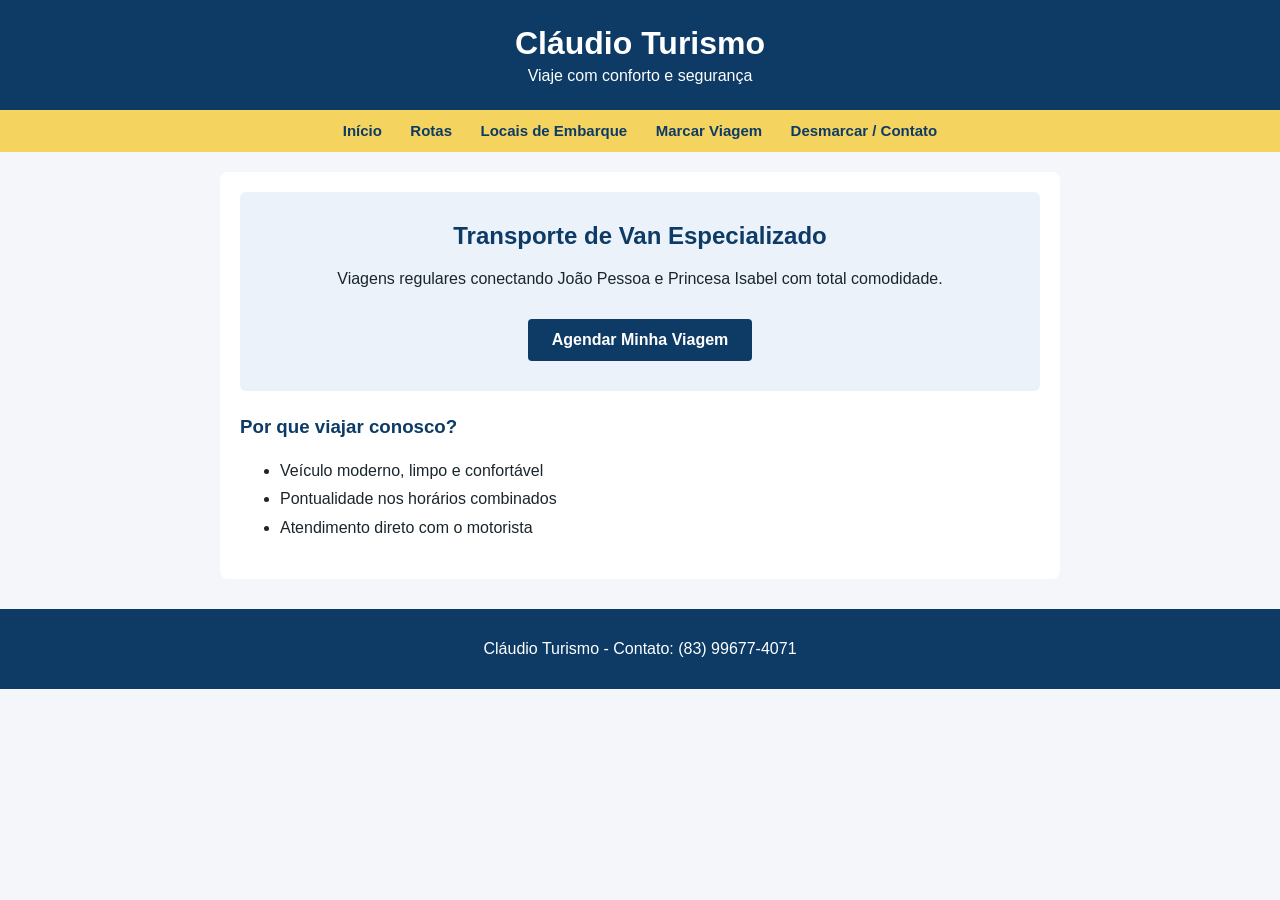
<file: html/index.html>
<!DOCTYPE html>
<html lang="pt-br">
<head>
    <meta charset="UTF-8">
    <meta name="viewport" content="width=device-width, initial-scale=1.0">
    <meta name="description" content="Cláudio Turismo - Transporte de van entre João Pessoa e Princesa Isabel com conforto e segurança.">
    <title>Cláudio Turismo - Início</title>
    <link rel="stylesheet" href="../css/style-index.css">
</head>
<body>

    <header>
        <h1>Cláudio Turismo</h1>
        <p>Viaje com conforto e segurança</p>
    </header>

    <nav>
        <a href="index.html">Início</a>
        <a href="rotas.html">Rotas</a>
        <a href="embarque.html">Locais de Embarque</a>
        <a href="agendar.html">Marcar Viagem</a>
        <a href="cancelar.html">Desmarcar / Contato</a>
    </nav>

    <main>
        <section class="banner">
            <h2>Transporte de Van Especializado</h2>
            <p>Viagens regulares conectando João Pessoa e Princesa Isabel com total comodidade.</p>
            <a href="agendar.html" class="btn-destaque">Agendar Minha Viagem</a>
        </section>

        <section class="info-simples">
            <h3>Por que viajar conosco?</h3>
            <ul>
                <li>Veículo moderno, limpo e confortável</li>
                <li>Pontualidade nos horários combinados</li>
                <li>Atendimento direto com o motorista</li>
            </ul>
        </section>
    </main>

    <footer>
        <p>Cláudio Turismo - Contato: (83) 99677-4071</p>
    </footer>

</body>
</html>
</file>
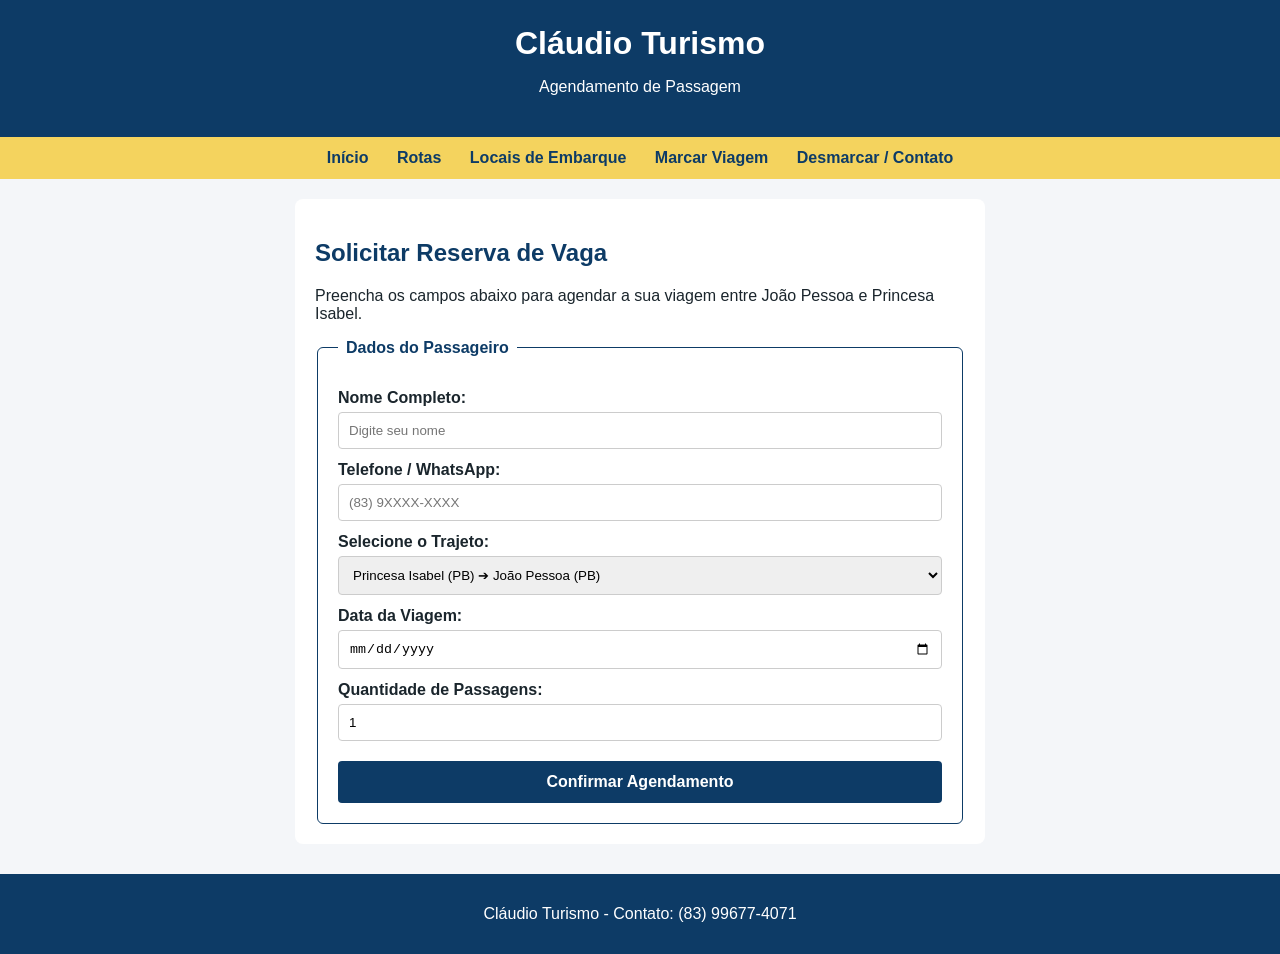
<file: html/agendar.html>
<!DOCTYPE html>
<html lang="pt-br">
<head>
    <meta charset="UTF-8">
    <meta name="viewport" content="width=device-width, initial-scale=1.0">
    <title>Marcar Viagem - Cláudio Turismo</title>
    <link rel="stylesheet" href="../css/style-agendar.css">
</head>
<body>

    <header>
        <h1>Cláudio Turismo</h1>
        <p>Agendamento de Passagem</p>
    </header>

    <nav>
        <a href="index.html">Início</a>
        <a href="rotas.html">Rotas</a>
        <a href="embarque.html">Locais de Embarque</a>
        <a href="agendar.html">Marcar Viagem</a>
        <a href="cancelar.html">Desmarcar / Contato</a>
    </nav>

    <main>
        <h2>Solicitar Reserva de Vaga</h2>
        <p>Preencha os campos abaixo para agendar a sua viagem entre João Pessoa e Princesa Isabel.</p>

        <form action="contato.html" method="get">
            <fieldset>
                <legend>Dados do Passageiro</legend>

                <label for="nome">Nome Completo:</label>
                <input type="text" id="nome" name="nome" placeholder="Digite seu nome" required>

                <label for="telefone">Telefone / WhatsApp:</label>
                <input type="text" id="telefone" name="telefone" placeholder="(83) 9XXXX-XXXX" required>

                <label for="trajeto">Selecione o Trajeto:</label>
                <select id="trajeto" name="trajeto">
                    <option value="pi-jp">Princesa Isabel (PB) ➔ João Pessoa (PB)</option>
                    <option value="jp-pi">João Pessoa (PB) ➔ Princesa Isabel (PB)</option>
                </select>

                <label for="data">Data da Viagem:</label>
                <input type="date" id="data" name="data" required>

                <label for="vagas">Quantidade de Passagens:</label>
                <input type="number" id="vagas" name="vagas" min="1" max="15" value="1">

                <button type="submit" class="btn-enviar">Confirmar Agendamento</button>
            </fieldset>
        </form>
    </main>

    <footer>
        <p>Cláudio Turismo - Contato: (83) 99677-4071</p>
    </footer>

</body>
</html>
</file>
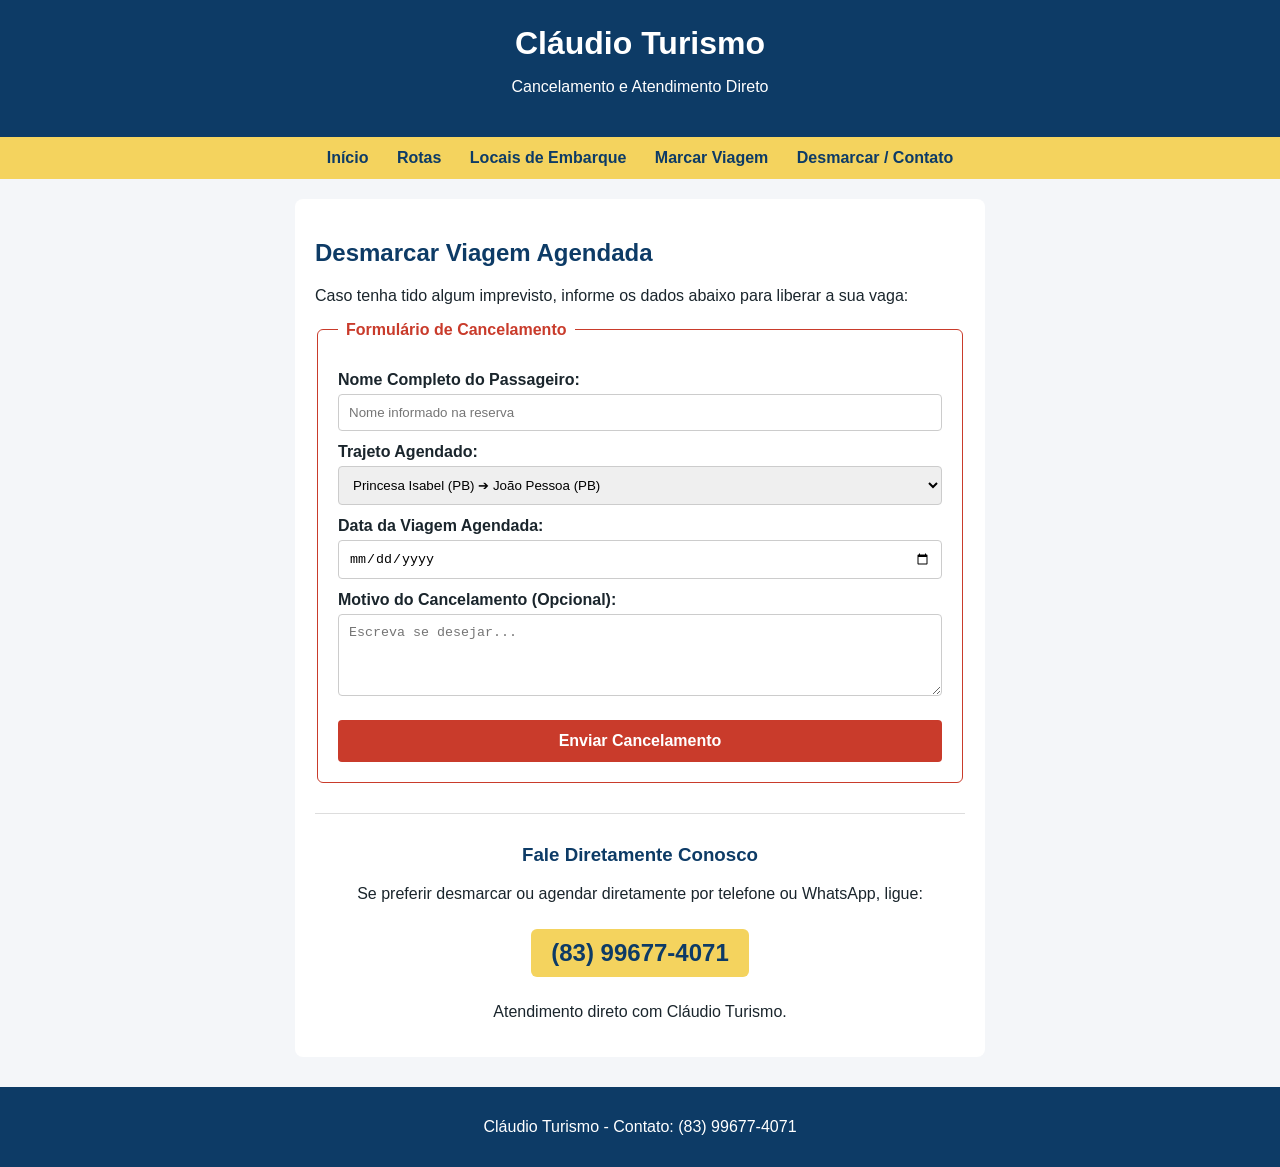
<file: html/cancelar.html>
<!DOCTYPE html>
<html lang="pt-br">
<head>
    <meta charset="UTF-8">
    <meta name="viewport" content="width=device-width, initial-scale=1.0">
    <title>Desmarcar Viagem e Contato - Cláudio Turismo</title>
    <link rel="stylesheet" href="../css/style-cancelar.css">
</head>
<body>

    <header>
        <h1>Cláudio Turismo</h1>
        <p>Cancelamento e Atendimento Direto</p>
    </header>

    <nav>
        <a href="index.html">Início</a>
        <a href="rotas.html">Rotas</a>
        <a href="embarque.html">Locais de Embarque</a>
        <a href="agendar.html">Marcar Viagem</a>
        <a href="cancelar.html">Desmarcar / Contato</a>
    </nav>

    <main>
        <h2>Desmarcar Viagem Agendada</h2>
        <p>Caso tenha tido algum imprevisto, informe os dados abaixo para liberar a sua vaga:</p>

        <form action="index.html" method="get">
            <fieldset>
                <legend>Formulário de Cancelamento</legend>

                <label for="nome-cancelar">Nome Completo do Passageiro:</label>
                <input type="text" id="nome-cancelar" name="nome-cancelar" placeholder="Nome informado na reserva" required>

                <label for="trajeto-cancelar">Trajeto Agendado:</label>
                <select id="trajeto-cancelar" name="trajeto-cancelar">
                    <option value="pi-jp">Princesa Isabel (PB) ➔ João Pessoa (PB)</option>
                    <option value="jp-pi">João Pessoa (PB) ➔ Princesa Isabel (PB)</option>
                </select>

                <label for="data-cancelar">Data da Viagem Agendada:</label>
                <input type="date" id="data-cancelar" name="data-cancelar" required>

                <label for="motivo">Motivo do Cancelamento (Opcional):</label>
                <textarea id="motivo" name="motivo" rows="4" placeholder="Escreva se desejar..."></textarea>

                <button type="submit" class="btn-cancelar">Enviar Cancelamento</button>
            </fieldset>
        </form>

        <hr>

        <section class="contato-direto">
            <h3>Fale Diretamente Conosco</h3>
            <p>Se preferir desmarcar ou agendar diretamente por telefone ou WhatsApp, ligue:</p>
            <div class="telefone-destaque">
                <strong>(83) 99677-4071</strong>
            </div>
            <p>Atendimento direto com Cláudio Turismo.</p>
        </section>
    </main>

    <footer>
        <p>Cláudio Turismo - Contato: (83) 99677-4071</p>
    </footer>

</body>
</html>
</file>
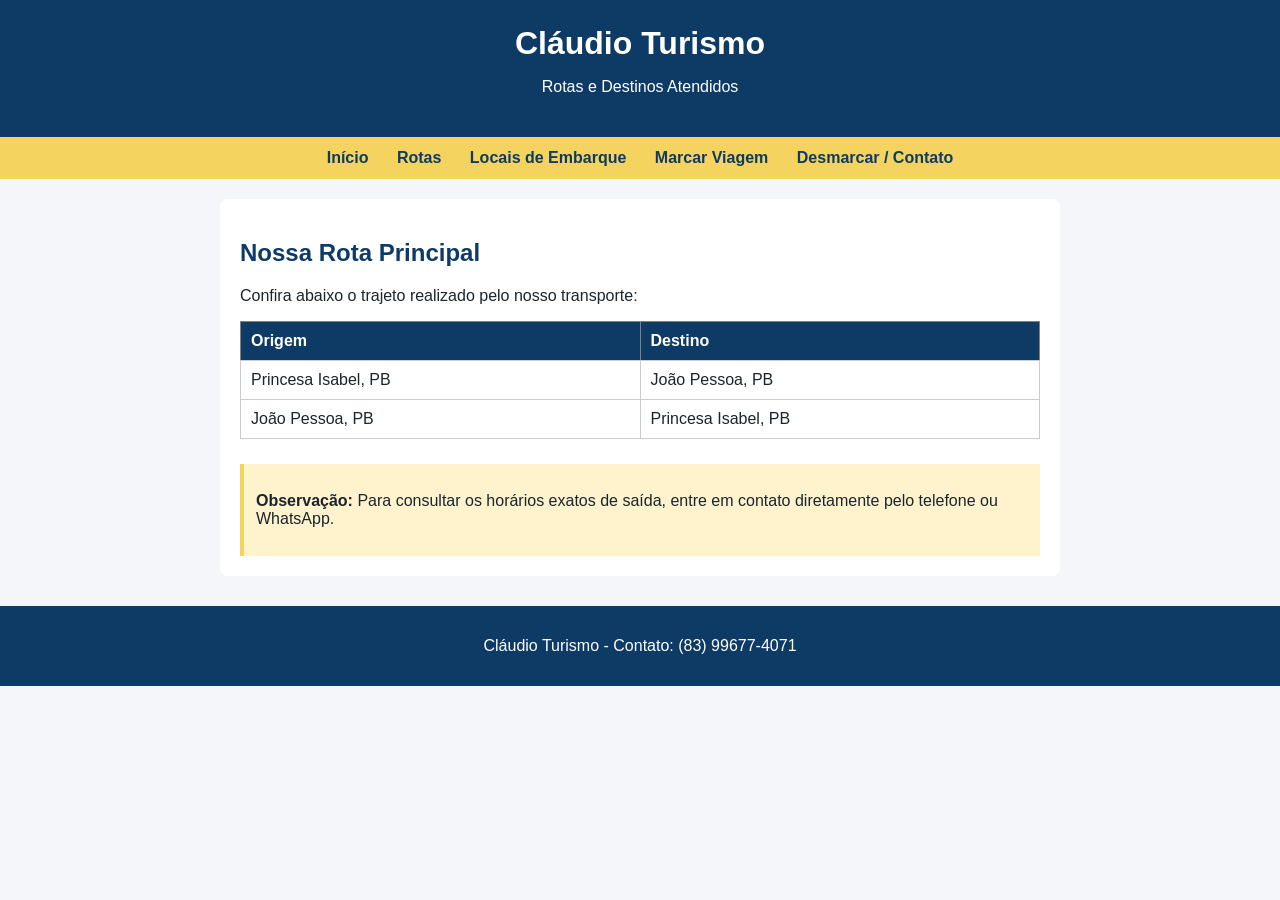
<file: html/rotas.html>
<!DOCTYPE html>
<html lang="pt-br">
<head>
    <meta charset="UTF-8">
    <meta name="viewport" content="width=device-width, initial-scale=1.0">
    <title>Rotas e Destinos - Cláudio Turismo</title>
    <link rel="stylesheet" href="../css/style-rotas.css">
</head>
<body>

    <header>
        <h1>Cláudio Turismo</h1>
        <p>Rotas e Destinos Atendidos</p>
    </header>

    <nav>
        <a href="index.html">Início</a>
        <a href="rotas.html">Rotas</a>
        <a href="embarque.html">Locais de Embarque</a>
        <a href="agendar.html">Marcar Viagem</a>
        <a href="cancelar.html">Desmarcar / Contato</a>
    </nav>

    <main>
        <h2>Nossa Rota Principal</h2>
        <p>Confira abaixo o trajeto realizado pelo nosso transporte:</p>

        <table border="1">
            <thead>
                <tr>
                    <th>Origem</th>
                    <th>Destino</th>
                </tr>
            </thead>
            <tbody>
                <tr>
                    <td>Princesa Isabel, PB</td>
                    <td>João Pessoa, PB</td>
                </tr>
                <tr>
                    <td>João Pessoa, PB</td>
                    <td>Princesa Isabel, PB</td>
                </tr>
            </tbody>
        </table>

        <div class="aviso-rotas">
            <p><b>Observação:</b> Para consultar os horários exatos de saída, entre em contato diretamente pelo telefone ou WhatsApp.</p>
        </div>
    </main>

    <footer>
        <p>Cláudio Turismo - Contato: (83) 99677-4071</p>
    </footer>

</body>
</html>
</file>
<file: css/style-index.css>
body {
    font-family: Arial, sans-serif;
    margin: 0;
    padding: 0;
    background-color: #f4f6f9;
    color: #1a252c;
}

header {
    background-color: #0d3b66;
    color: #ffffff;
    text-align: center;
    padding: 25px 15px;
}

header h1 {
    margin: 0;
    font-size: 32px;
}

header p {
    margin: 5px 0 0 0;
    font-size: 16px;
}

nav {
    background-color: #f4d35e;
    text-align: center;
    padding: 12px;
}

nav a {
    color: #0d3b66;
    text-decoration: none;
    font-weight: bold;
    margin: 0 12px;
    font-size: 15px;
}

nav a:hover {
    text-decoration: underline;
}

main {
    max-width: 800px;
    margin: 20px auto;
    padding: 20px;
    background-color: #ffffff;
    border-radius: 8px;
}

.banner {
    text-align: center;
    padding: 30px 10px;
    background-color: #ebf2fa;
    border-radius: 6px;
    margin-bottom: 25px;
}

.banner h2 {
    color: #0d3b66;
    margin-top: 0;
}

.btn-destaque {
    display: inline-block;
    background-color: #0d3b66;
    color: #ffffff;
    padding: 12px 24px;
    text-decoration: none;
    font-weight: bold;
    border-radius: 4px;
    margin-top: 15px;
}

.info-simples h3 {
    color: #0d3b66;
}

.info-simples ul {
    line-height: 1.8;
}

footer {
    background-color: #0d3b66;
    color: #ffffff;
    text-align: center;
    padding: 15px;
    margin-top: 30px;
}
</file>
<file: css/style-agendar.css>
body {
    font-family: Arial, sans-serif;
    margin: 0;
    padding: 0;
    background-color: #f4f6f9;
    color: #1a252c;
}

header {
    background-color: #0d3b66;
    color: #ffffff;
    text-align: center;
    padding: 25px 15px;
}

header h1 {
    margin: 0;
    font-size: 32px;
}

nav {
    background-color: #f4d35e;
    text-align: center;
    padding: 12px;
}

nav a {
    color: #0d3b66;
    text-decoration: none;
    font-weight: bold;
    margin: 0 12px;
}

main {
    max-width: 650px;
    margin: 20px auto;
    padding: 20px;
    background-color: #ffffff;
    border-radius: 8px;
}

h2 {
    color: #0d3b66;
}

fieldset {
    border: 1px solid #0d3b66;
    border-radius: 6px;
    padding: 20px;
}

legend {
    color: #0d3b66;
    font-weight: bold;
    padding: 0 8px;
}

label {
    display: block;
    margin-top: 12px;
    font-weight: bold;
}

input, select {
    width: 100%;
    padding: 10px;
    margin-top: 5px;
    box-sizing: border-box;
    border: 1px solid #cccccc;
    border-radius: 4px;
}

.btn-enviar {
    margin-top: 20px;
    width: 100%;
    background-color: #0d3b66;
    color: #ffffff;
    padding: 12px;
    border: none;
    font-size: 16px;
    font-weight: bold;
    border-radius: 4px;
    cursor: pointer;
}

.btn-enviar:hover {
    background-color: #092846;
}

footer {
    background-color: #0d3b66;
    color: #ffffff;
    text-align: center;
    padding: 15px;
    margin-top: 30px;
}
</file>
<file: css/style-cancelar.css>
body {
    font-family: Arial, sans-serif;
    margin: 0;
    padding: 0;
    background-color: #f4f6f9;
    color: #1a252c;
}

header {
    background-color: #0d3b66;
    color: #ffffff;
    text-align: center;
    padding: 25px 15px;
}

header h1 {
    margin: 0;
    font-size: 32px;
}

nav {
    background-color: #f4d35e;
    text-align: center;
    padding: 12px;
}

nav a {
    color: #0d3b66;
    text-decoration: none;
    font-weight: bold;
    margin: 0 12px;
}

main {
    max-width: 650px;
    margin: 20px auto;
    padding: 20px;
    background-color: #ffffff;
    border-radius: 8px;
}

h2, h3 {
    color: #0d3b66;
}

fieldset {
    border: 1px solid #c93b2b;
    border-radius: 6px;
    padding: 20px;
}

legend {
    color: #c93b2b;
    font-weight: bold;
    padding: 0 8px;
}

label {
    display: block;
    margin-top: 12px;
    font-weight: bold;
}

input, select, textarea {
    width: 100%;
    padding: 10px;
    margin-top: 5px;
    box-sizing: border-box;
    border: 1px solid #cccccc;
    border-radius: 4px;
}

.btn-cancelar {
    margin-top: 20px;
    width: 100%;
    background-color: #c93b2b;
    color: #ffffff;
    padding: 12px;
    border: none;
    font-size: 16px;
    font-weight: bold;
    border-radius: 4px;
    cursor: pointer;
}

.btn-cancelar:hover {
    background-color: #a82e21;
}

hr {
    margin: 30px 0;
    border: 0;
    border-top: 1px solid #dddddd;
}

.contato-direto {
    text-align: center;
}

.telefone-destaque {
    font-size: 24px;
    color: #0d3b66;
    background-color: #f4d35e;
    display: inline-block;
    padding: 10px 20px;
    border-radius: 6px;
    margin: 10px 0;
}

footer {
    background-color: #0d3b66;
    color: #ffffff;
    text-align: center;
    padding: 15px;
    margin-top: 30px;
}
</file>
<file: css/style-rotas.css>
body {
    font-family: Arial, sans-serif;
    margin: 0;
    padding: 0;
    background-color: #f4f6f9;
    color: #1a252c;
}

header {
    background-color: #0d3b66;
    color: #ffffff;
    text-align: center;
    padding: 25px 15px;
}

header h1 {
    margin: 0;
    font-size: 32px;
}

nav {
    background-color: #f4d35e;
    text-align: center;
    padding: 12px;
}

nav a {
    color: #0d3b66;
    text-decoration: none;
    font-weight: bold;
    margin: 0 12px;
}

main {
    max-width: 800px;
    margin: 20px auto;
    padding: 20px;
    background-color: #ffffff;
    border-radius: 8px;
}

h2 {
    color: #0d3b66;
}

table {
    width: 100%;
    border-collapse: collapse;
    margin-top: 15px;
}

th {
    background-color: #0d3b66;
    color: #ffffff;
    padding: 10px;
    text-align: left;
}

td {
    padding: 10px;
    border: 1px solid #cccccc;
}

.aviso-rotas {
    margin-top: 25px;
    padding: 12px;
    background-color: #fff3cd;
    border-left: 4px solid #f4d35e;
}

footer {
    background-color: #0d3b66;
    color: #ffffff;
    text-align: center;
    padding: 15px;
    margin-top: 30px;
}
</file>
